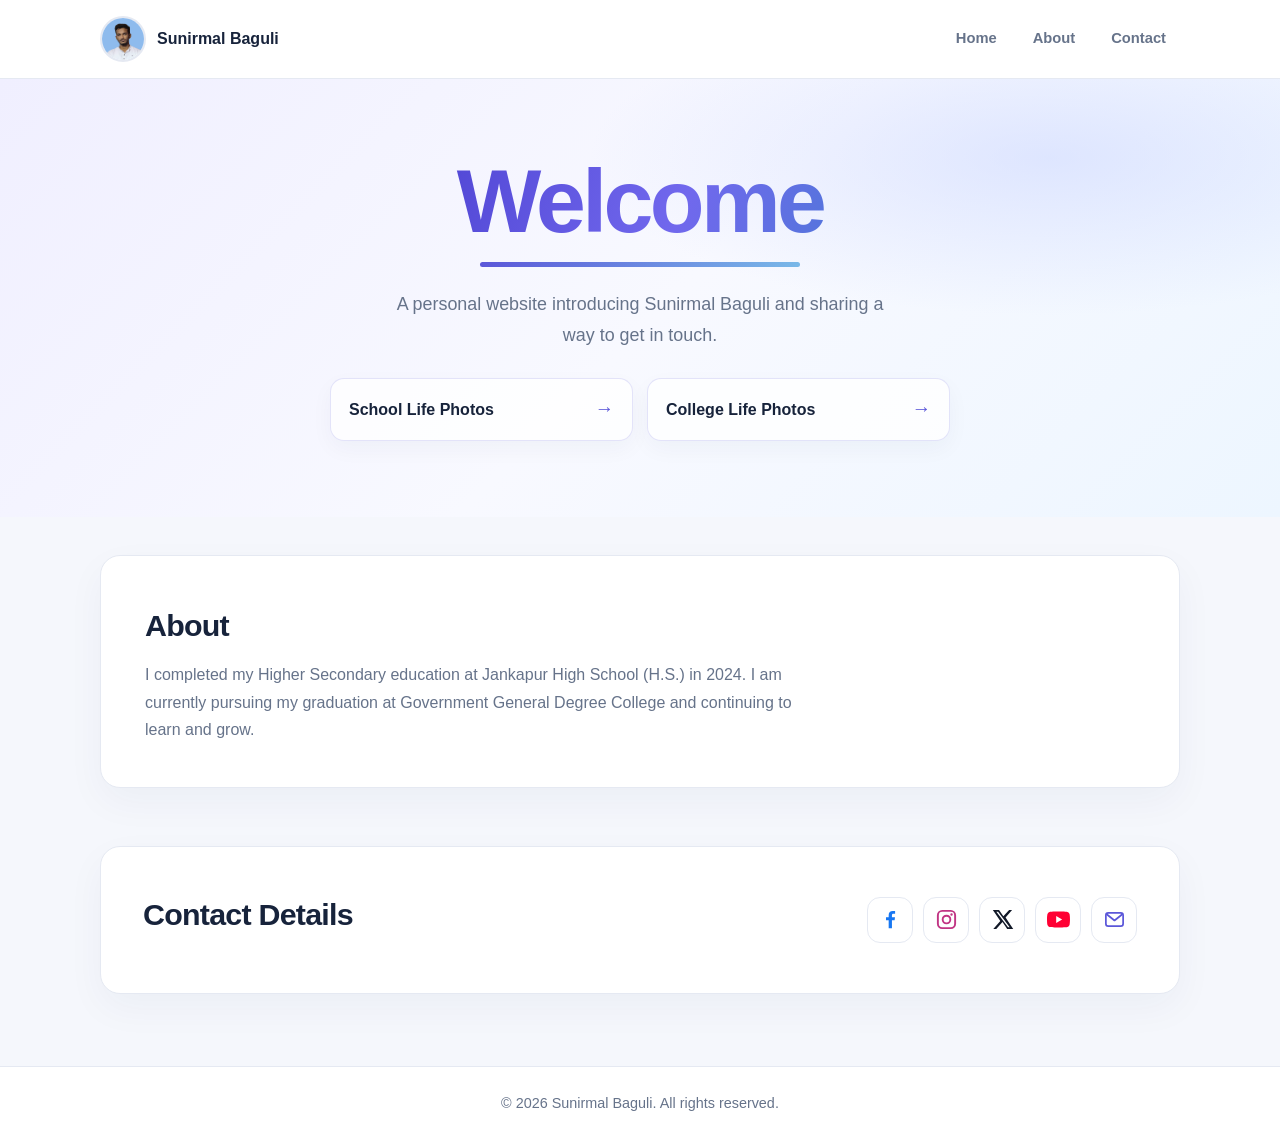
<file: index.html>
<!DOCTYPE html>
<html lang="en">
<head>
    <meta charset="UTF-8">
    <meta name="viewport" content="width=device-width, initial-scale=1.0">
    <meta name="description" content="The personal website of Sunirmal Baguli.">
    <link rel="canonical" href="https://sunirmal-baguli.github.io/sunirmalbaguli/">
    <link rel="icon" type="image/png" href="profile.png">

    <meta property="og:type" content="website">
    <meta property="og:site_name" content="Sunirmal Baguli">
    <meta property="og:title" content="Sunirmal Baguli | My Website">
    <meta property="og:description" content="The personal website of Sunirmal Baguli.">
    <meta property="og:url" content="https://sunirmal-baguli.github.io/sunirmalbaguli/">
    <meta property="og:image" content="https://sunirmal-baguli.github.io/sunirmalbaguli/profile.png">

    <meta name="twitter:card" content="summary">
    <meta name="twitter:title" content="Sunirmal Baguli | My Website">
    <meta name="twitter:description" content="The personal website of Sunirmal Baguli.">
    <meta name="twitter:image" content="https://sunirmal-baguli.github.io/sunirmalbaguli/profile.png">

    <script type="application/ld+json">
    {
      "@context": "https://schema.org",
      "@type": "Person",
      "name": "Sunirmal Baguli",
      "url": "https://sunirmal-baguli.github.io/sunirmalbaguli/",
      "image": "https://sunirmal-baguli.github.io/sunirmalbaguli/profile.png",
      "sameAs": [
        "https://www.facebook.com/profile.php?id=100082419744044",
        "https://www.instagram.com/sunirmalbaguli/",
        "https://x.com/sunirmalbaguli",
        "https://www.youtube.com/@sunirmalbaguli"
      ]
    }
    </script>
    <title>Sunirmal Baguli | My Website</title>
    <link rel="stylesheet" href="styles.css">
</head>
<body>
    <header>
        <div class="container nav">
            <a class="brand" href="#home">
                <img src="profile.png" alt="">
                <span>Sunirmal Baguli</span>
            </a>
            <nav aria-label="Main navigation">
                <a href="#home">Home</a>
                <a href="#about">About</a>
                <a href="#contact">Contact</a>
            </nav>
        </div>
    </header>

    <main>
        <section class="hero" id="home">
            <div class="container hero-content">
                <h1 class="welcome-title">Welcome</h1>
                <p>A personal website introducing Sunirmal Baguli and sharing a way to get in touch.</p>
                <div class="gallery-options" aria-label="Photo galleries">
                    <details class="gallery-item">
                        <summary class="gallery-option">School Life Photos</summary>
                        <div class="gallery-grid" aria-label="School life photo gallery">
                            <a class="gallery-photo" href="school-life-1.png" target="_blank" rel="noopener noreferrer" aria-label="Open school life photo 1 in a new tab"><img src="school-life-1.png" alt="School life photo 1" loading="lazy" decoding="async"></a>
                            <a class="gallery-photo" href="school-life-02.jpg" target="_blank" rel="noopener noreferrer" aria-label="Open school life photo 2 in a new tab"><img src="school-life-02.jpg" alt="School life photo 2" loading="lazy" decoding="async"></a>
                            <a class="gallery-photo" href="school-life-03.jpg" target="_blank" rel="noopener noreferrer" aria-label="Open school life photo 3 in a new tab"><img src="school-life-03.jpg" alt="School life photo 3" loading="lazy" decoding="async"></a>
                            <a class="gallery-photo" href="school-life-04.jpg" target="_blank" rel="noopener noreferrer" aria-label="Open school life photo 4 in a new tab"><img src="school-life-04.jpg" alt="School life photo 4" loading="lazy" decoding="async"></a>
                            <a class="gallery-photo" href="school-life-05.jpg" target="_blank" rel="noopener noreferrer" aria-label="Open school life photo 5 in a new tab"><img src="school-life-05.jpg" alt="School life photo 5" loading="lazy" decoding="async"></a>
                            <a class="gallery-photo" href="school-life-06.jpg" target="_blank" rel="noopener noreferrer" aria-label="Open school life photo 6 in a new tab"><img src="school-life-06.jpg" alt="School life photo 6" loading="lazy" decoding="async"></a>
                            <a class="gallery-photo" href="school-life-07.jpg" target="_blank" rel="noopener noreferrer" aria-label="Open school life photo 7 in a new tab"><img src="school-life-07.jpg" alt="School life photo 7" loading="lazy" decoding="async"></a>
                            <a class="gallery-photo" href="school-life-08.jpg" target="_blank" rel="noopener noreferrer" aria-label="Open school life photo 8 in a new tab"><img src="school-life-08.jpg" alt="School life photo 8" loading="lazy" decoding="async"></a>
                            <a class="gallery-photo" href="school-life-09.jpg" target="_blank" rel="noopener noreferrer" aria-label="Open school life photo 9 in a new tab"><img src="school-life-09.jpg" alt="School life photo 9" loading="lazy" decoding="async"></a>
                            <a class="gallery-photo" href="school-life-10.jpg" target="_blank" rel="noopener noreferrer" aria-label="Open school life photo 10 in a new tab"><img src="school-life-10.jpg" alt="School life photo 10" loading="lazy" decoding="async"></a>
                            <a class="gallery-photo" href="school-life-11.jpg" target="_blank" rel="noopener noreferrer" aria-label="Open school life photo 11 in a new tab"><img src="school-life-11.jpg" alt="School life photo 11" loading="lazy" decoding="async"></a>
                            <a class="gallery-photo" href="school-life-12.jpg" target="_blank" rel="noopener noreferrer" aria-label="Open school life photo 12 in a new tab"><img src="school-life-12.jpg" alt="School life photo 12" loading="lazy" decoding="async"></a>
                            <a class="gallery-photo" href="school-life-13.jpg" target="_blank" rel="noopener noreferrer" aria-label="Open school life photo 13 in a new tab"><img src="school-life-13.jpg" alt="School life photo 13" loading="lazy" decoding="async"></a>
                            <a class="gallery-photo" href="school-life-14.jpg" target="_blank" rel="noopener noreferrer" aria-label="Open school life photo 14 in a new tab"><img src="school-life-14.jpg" alt="School life photo 14" loading="lazy" decoding="async"></a>
                            <a class="gallery-photo" href="school-life-15.jpg" target="_blank" rel="noopener noreferrer" aria-label="Open school life photo 15 in a new tab"><img src="school-life-15.jpg" alt="School life photo 15" loading="lazy" decoding="async"></a>
                            <a class="gallery-photo" href="school-life-16.jpg" target="_blank" rel="noopener noreferrer" aria-label="Open school life photo 16 in a new tab"><img src="school-life-16.jpg" alt="School life photo 16" loading="lazy" decoding="async"></a>
                            <a class="gallery-photo" href="school-life-17.jpg" target="_blank" rel="noopener noreferrer" aria-label="Open school life photo 17 in a new tab"><img src="school-life-17.jpg" alt="School life photo 17" loading="lazy" decoding="async"></a>
                            <a class="gallery-photo" href="school-life-18.jpg" target="_blank" rel="noopener noreferrer" aria-label="Open school life photo 18 in a new tab"><img src="school-life-18.jpg" alt="School life photo 18" loading="lazy" decoding="async"></a>
                            <a class="gallery-photo" href="school-life-19.jpg" target="_blank" rel="noopener noreferrer" aria-label="Open school life photo 19 in a new tab"><img src="school-life-19.jpg" alt="School life photo 19" loading="lazy" decoding="async"></a>
                            <a class="gallery-photo" href="school-life-20.jpg" target="_blank" rel="noopener noreferrer" aria-label="Open school life photo 20 in a new tab"><img src="school-life-20.jpg" alt="School life photo 20" loading="lazy" decoding="async"></a>
                            <a class="gallery-photo" href="school-life-21.jpg" target="_blank" rel="noopener noreferrer" aria-label="Open school life photo 21 in a new tab"><img src="school-life-21.jpg" alt="School life photo 21" loading="lazy" decoding="async"></a>
                            <a class="gallery-photo" href="school-life-22.jpg" target="_blank" rel="noopener noreferrer" aria-label="Open school life photo 22 in a new tab"><img src="school-life-22.jpg" alt="School life photo 22" loading="lazy" decoding="async"></a>
                            <a class="gallery-photo" href="school-life-23.jpg" target="_blank" rel="noopener noreferrer" aria-label="Open school life photo 23 in a new tab"><img src="school-life-23.jpg" alt="School life photo 23" loading="lazy" decoding="async"></a>
                        </div>
                    </details>
                    <details class="gallery-item">
                        <summary class="gallery-option">College Life Photos</summary>
                        <div class="gallery-grid" aria-label="College life photo gallery">
                            <a class="gallery-photo" href="college-life-01.jpeg" target="_blank" rel="noopener noreferrer" aria-label="Open college life photo 1 in a new tab"><img src="college-life-01.jpeg" alt="College life photo 1" loading="lazy" decoding="async"></a>
                            <a class="gallery-photo" href="college-life-02.jpeg" target="_blank" rel="noopener noreferrer" aria-label="Open college life photo 2 in a new tab"><img src="college-life-02.jpeg" alt="College life photo 2" loading="lazy" decoding="async"></a>
                            <a class="gallery-photo" href="3.jpg" target="_blank" rel="noopener noreferrer" aria-label="Open college life photo 3 in a new tab"><img src="3.jpg" alt="College life photo 3" loading="lazy" decoding="async"></a>
                            <a class="gallery-photo" href="4.jpg" target="_blank" rel="noopener noreferrer" aria-label="Open college life photo 4 in a new tab"><img src="4.jpg" alt="College life photo 4" loading="lazy" decoding="async"></a>
                        </div>
                    </details>
                </div>
            </div>
        </section>

        <section id="about">
            <div class="container">
                <div class="about-card">
                    <h2>About</h2>
                    <p>I completed my Higher Secondary education at Jankapur High School (H.S.) in 2024. I am currently pursuing my graduation at Government General Degree College and continuing to learn and grow.</p>
                </div>
            </div>
        </section>

        <section id="contact">
            <div class="container">
                <div class="contact-card">
                    <h2>Contact Details</h2>
                    <div class="contact-links">
                        <div class="contact-icons" aria-label="Contact and social media links">
                            <a class="social-link social-facebook" href="https://www.facebook.com/profile.php?id=100082419744044" data-android-package="com.facebook.katana" aria-label="Facebook profile" title="Facebook">
                                <svg aria-hidden="true" viewBox="0 0 24 24"><path d="M13.5 21v-8.2h2.8l.4-3.2h-3.2V7.5c0-.9.3-1.5 1.6-1.5h1.7V3.1c-.3 0-1.3-.1-2.5-.1-2.5 0-4.2 1.5-4.2 4.3v2.3H7.3v3.2h2.8V21h3.4Z"/></svg>
                            </a>
                            <a class="social-link social-instagram" href="https://www.instagram.com/sunirmalbaguli/" data-android-package="com.instagram.android" aria-label="Instagram profile" title="Instagram">
                                <svg aria-hidden="true" viewBox="0 0 24 24"><path d="M7.5 2h9A5.5 5.5 0 0 1 22 7.5v9a5.5 5.5 0 0 1-5.5 5.5h-9A5.5 5.5 0 0 1 2 16.5v-9A5.5 5.5 0 0 1 7.5 2Zm0 2A3.5 3.5 0 0 0 4 7.5v9A3.5 3.5 0 0 0 7.5 20h9a3.5 3.5 0 0 0 3.5-3.5v-9A3.5 3.5 0 0 0 16.5 4h-9ZM12 7a5 5 0 1 1 0 10 5 5 0 0 1 0-10Zm0 2a3 3 0 1 0 0 6 3 3 0 0 0 0-6Zm5.25-3.5a1.25 1.25 0 1 1 0 2.5 1.25 1.25 0 0 1 0-2.5Z"/></svg>
                            </a>
                            <a class="social-link social-x" href="https://x.com/sunirmalbaguli" data-android-package="com.twitter.android" aria-label="X (Twitter) profile" title="X (Twitter)">
                                <svg aria-hidden="true" viewBox="0 0 24 24"><path d="M18.9 2H22l-6.8 7.8L23.2 22h-6.3L12 14.6 5.5 22H2.4l7.3-8.4L1.9 2h6.5l4.5 6.7L18.9 2Zm-1.1 18h1.7L7.4 3.9H5.6L17.8 20Z"/></svg>
                            </a>
                            <a class="social-link social-youtube" href="https://www.youtube.com/@sunirmalbaguli" data-android-package="com.google.android.youtube" aria-label="YouTube channel" title="YouTube">
                                <svg aria-hidden="true" viewBox="0 0 24 24"><path d="M23.5 6.2a3 3 0 0 0-2.1-2.1C19.5 3.6 12 3.6 12 3.6s-7.5 0-9.4.5A3 3 0 0 0 .5 6.2C0 8.1 0 12 0 12s0 3.9.5 5.8a3 3 0 0 0 2.1 2.1c1.9.5 9.4.5 9.4.5s7.5 0 9.4-.5a3 3 0 0 0 2.1-2.1C24 15.9 24 12 24 12s0-3.9-.5-5.8ZM9.6 15.6V8.4l6.2 3.6-6.2 3.6Z"/></svg>
                            </a>
                            <a class="social-link social-email" href="mailto:baguli2005@gmail.com" data-android-email-app="com.google.android.gm" aria-label="Send an email to baguli2005@gmail.com" title="Email">
                                <svg aria-hidden="true" viewBox="0 0 24 24" fill="none" xmlns="http://www.w3.org/2000/svg">
                                    <rect x="3" y="5" width="18" height="14" rx="2.5" stroke="currentColor" stroke-width="1.8"/>
                                    <path d="m4.5 7 7.5 6 7.5-6" stroke="currentColor" stroke-width="1.8" stroke-linecap="round" stroke-linejoin="round"/>
                                </svg>
                            </a>
                        </div>
                    </div>
                </div>
            </div>
        </section>
    </main>

    <footer>
        <div class="container">
            <p>© 2026 Sunirmal Baguli. All rights reserved.</p>
        </div>
    </footer>
    <script src="script.js" defer></script>
</body>
</html>
</file>
<file: styles.css>
:root {
    color-scheme: light;
    --ink: #17233b;
    --muted: #66738a;
    --accent: #5b57d9;
    --paper: #ffffff;
    --background: #f5f7fc;
    --line: #e5e9f2;
}

* {
    box-sizing: border-box;
}

html {
    scroll-behavior: smooth;
    scroll-padding-top: 96px;
}

body {
    margin: 0;
    background: var(--background);
    color: var(--ink);
    font-family: "Segoe UI", Arial, sans-serif;
    line-height: 1.7;
}

a {
    color: inherit;
}

.container {
    width: min(1080px, calc(100% - 48px));
    margin: 0 auto;
}

header {
    position: sticky;
    z-index: 10;
    top: 0;
    background: rgba(255, 255, 255, 0.94);
    border-bottom: 1px solid var(--line);
    backdrop-filter: blur(14px);
}

.nav {
    min-height: 78px;
    display: flex;
    align-items: center;
    justify-content: space-between;
    gap: 32px;
}

.brand {
    display: inline-flex;
    align-items: center;
    gap: 11px;
    color: var(--ink);
    font-size: 1rem;
    font-weight: 800;
    text-decoration: none;
    white-space: nowrap;
}

.brand img {
    width: 46px;
    height: 46px;
    border: 2px solid var(--line);
    border-radius: 50%;
    object-fit: cover;
}

nav {
    display: flex;
    align-items: center;
    gap: 8px;
}

nav a {
    color: var(--muted);
    padding: 9px 14px;
    border-radius: 9px;
    font-size: 0.92rem;
    font-weight: 600;
    text-decoration: none;
    transition: color 160ms ease, background 160ms ease;
}

nav a:hover,
nav a:focus-visible {
    color: var(--accent);
    background: #f0efff;
}

.hero {
    overflow: hidden;
    padding: 76px 0;
    background:
        radial-gradient(ellipse at 82% 18%, rgba(199, 211, 255, 0.5), transparent 31%),
        linear-gradient(135deg, #f0efff 0%, #f8f9ff 52%, #edf6ff 100%);
}

.hero-content {
    max-width: 760px;
    margin: 0 auto;
    text-align: center;
}

.welcome-title {
    position: relative;
    margin: 0;
    font-size: clamp(3.4rem, 7vw, 5.8rem);
    letter-spacing: -0.04em;
    line-height: 1.04;
    color: var(--accent);
    background: linear-gradient(110deg, #4338ca 8%, #7168ed 55%, #3285c7 100%);
    background-clip: text;
    -webkit-text-fill-color: transparent;
}

.welcome-title::after {
    display: block;
    width: 42%;
    height: 5px;
    margin: 14px auto 0;
    border-radius: 999px;
    background: linear-gradient(90deg, #5b57d9, #79b8e8);
    content: "";
}

.hero p {
    max-width: 500px;
    margin: 22px auto 0;
    color: var(--muted);
    font-size: clamp(1rem, 1.5vw, 1.12rem);
}

.gallery-options {
    display: grid;
    grid-template-columns: repeat(2, minmax(0, 1fr));
    align-items: start;
    gap: 14px;
    max-width: 620px;
    margin: 28px auto 0;
}

.gallery-item {
    min-width: 0;
}

.gallery-option {
    display: flex;
    min-height: 58px;
    align-items: center;
    justify-content: space-between;
    gap: 12px;
    padding: 14px 18px;
    border: 1px solid rgba(91, 87, 217, 0.16);
    border-radius: 14px;
    background: rgba(255, 255, 255, 0.78);
    color: var(--ink);
    font-weight: 700;
    text-align: left;
    text-decoration: none;
    list-style: none;
    cursor: pointer;
    box-shadow: 0 8px 22px rgba(33, 47, 84, 0.04);
    transition: transform 160ms ease, border-color 160ms ease, box-shadow 160ms ease;
}

.gallery-option::-webkit-details-marker {
    display: none;
}

.gallery-option::after {
    color: var(--accent);
    content: "\2192";
    font-size: 1.2rem;
    transition: transform 160ms ease;
}

.gallery-item[open] .gallery-option::after {
    transform: rotate(90deg);
}

.gallery-grid {
    display: grid;
    grid-template-columns: repeat(3, minmax(0, 1fr));
    gap: 12px;
    margin-top: 14px;
}

.gallery-photo {
    display: block;
    overflow: hidden;
    border: 1px solid var(--line);
    border-radius: 12px;
    background: #f8f9fd;
    aspect-ratio: 4 / 3;
    transition: transform 160ms ease, box-shadow 160ms ease;
}

.gallery-photo:hover {
    transform: translateY(-2px);
    box-shadow: 0 10px 22px rgba(33, 47, 84, 0.12);
}

.gallery-photo img {
    display: block;
    width: 100%;
    height: 100%;
    object-fit: cover;
}

.gallery-option:hover,
.gallery-option:focus-visible {
    transform: translateY(-2px);
    border-color: rgba(91, 87, 217, 0.42);
    box-shadow: 0 12px 24px rgba(33, 47, 84, 0.09);
}

section {
    padding: 38px 0;
}

.about-card {
    padding: clamp(26px, 5vw, 44px);
    border: 1px solid var(--line);
    border-radius: 20px;
    background: var(--paper);
    box-shadow: 0 14px 38px rgba(33, 47, 84, 0.045);
}

h2 {
    margin: 0 0 10px;
    font-size: clamp(1.5rem, 3vw, 1.9rem);
    letter-spacing: -0.025em;
}

.about-card p {
    max-width: 680px;
    margin: 0;
    color: var(--muted);
}

#contact {
    padding-top: 20px;
    padding-bottom: 72px;
}

.contact-card {
    display: flex;
    align-items: center;
    justify-content: space-between;
    gap: 28px;
    padding: clamp(26px, 5vw, 42px);
    border: 1px solid var(--line);
    border-radius: 20px;
    background: var(--paper);
    box-shadow: 0 14px 38px rgba(33, 47, 84, 0.045);
}

.email-contact {
    display: flex;
    align-items: center;
    gap: 12px;
}

.email-address {
    color: var(--accent);
    font-weight: 700;
    text-decoration: none;
    overflow-wrap: anywhere;
}

.email-address:hover {
    text-decoration: underline;
}

.contact-links {
    display: flex;
    flex-direction: column;
    align-items: flex-end;
    gap: 14px;
}

.contact-icons {
    display: flex;
    flex-wrap: wrap;
    justify-content: flex-end;
    gap: 10px;
}

.social-links {
    display: flex;
    flex-wrap: wrap;
    justify-content: flex-end;
    gap: 10px;
}

.social-link {
    display: inline-flex;
    width: 46px;
    height: 46px;
    align-items: center;
    justify-content: center;
    border: 1px solid var(--line);
    border-radius: 13px;
    background: #fff;
    color: var(--social-color);
    transition: transform 160ms ease, background 160ms ease, box-shadow 160ms ease;
}

.social-link:hover {
    transform: translateY(-3px);
    background: var(--social-tint);
    box-shadow: 0 8px 18px rgba(33, 47, 84, 0.1);
}

.social-link:focus-visible {
    outline: 3px solid var(--social-color);
    outline-offset: 3px;
}

.social-link svg {
    width: 23px;
    height: 23px;
    fill: currentColor;
}

.social-email {
    --social-color: #5b57d9;
    --social-tint: #f0efff;
}

.social-email svg {
    fill: none;
}

.social-facebook {
    --social-color: #1877f2;
    --social-tint: #edf4ff;
}

.social-instagram {
    --social-color: #c13584;
    --social-tint: #fff0f7;
}

.social-x {
    --social-color: #111827;
    --social-tint: #f0f2f5;
}

.social-youtube {
    --social-color: #ff0033;
    --social-tint: #fff0f2;
}

footer {
    padding: 24px 0;
    border-top: 1px solid var(--line);
    background: var(--paper);
    color: var(--muted);
    text-align: center;
}

footer p {
    margin: 0;
    font-size: 0.9rem;
}

@media (max-width: 760px) {
    .nav {
        min-height: auto;
        flex-wrap: wrap;
        gap: 0;
        padding-top: 11px;
        padding-bottom: 9px;
    }

    .brand img {
        width: 42px;
        height: 42px;
    }

    .gallery-grid {
        grid-template-columns: repeat(2, minmax(0, 1fr));
        gap: 9px;
    }

    nav {
        width: 100%;
        justify-content: space-between;
        gap: 4px;
        padding-top: 7px;
    }

    nav a {
        flex: 1;
        min-height: 42px;
        padding: 8px 6px;
        text-align: center;
    }

    .hero {
        padding: 52px 0 48px;
    }

    section {
        padding: 24px 0;
    }

    #contact {
        padding-top: 8px;
        padding-bottom: 44px;
    }
}

@media (max-width: 520px) {
    .container {
        width: min(100% - 36px, 440px);
    }

    .hero {
        padding: 40px 0 38px;
    }

    .welcome-title {
        font-size: clamp(3rem, 15vw, 4.2rem);
    }

    .hero p {
        margin: 16px 0 22px;
        font-size: 1rem;
    }

    .gallery-options {
        grid-template-columns: 1fr;
        gap: 10px;
        margin-top: 22px;
    }

    .gallery-option {
        min-height: 54px;
    }

    section {
        padding: 18px 0;
    }

    .about-card {
        padding: 25px 22px;
        border-radius: 17px;
    }

    .contact-card {
        align-items: stretch;
        flex-direction: column;
        gap: 20px;
        padding: 25px 22px;
        border-radius: 17px;
    }

    .contact-links {
        align-items: stretch;
    }

    .contact-icons {
        justify-content: flex-start;
    }

    #contact {
        padding-top: 4px;
        padding-bottom: 34px;
    }
}

@media (prefers-reduced-motion: reduce) {
    html {
        scroll-behavior: auto;
    }

    *,
    *::before,
    *::after {
        transition-duration: 0.01ms !important;
    }
}
</file>
